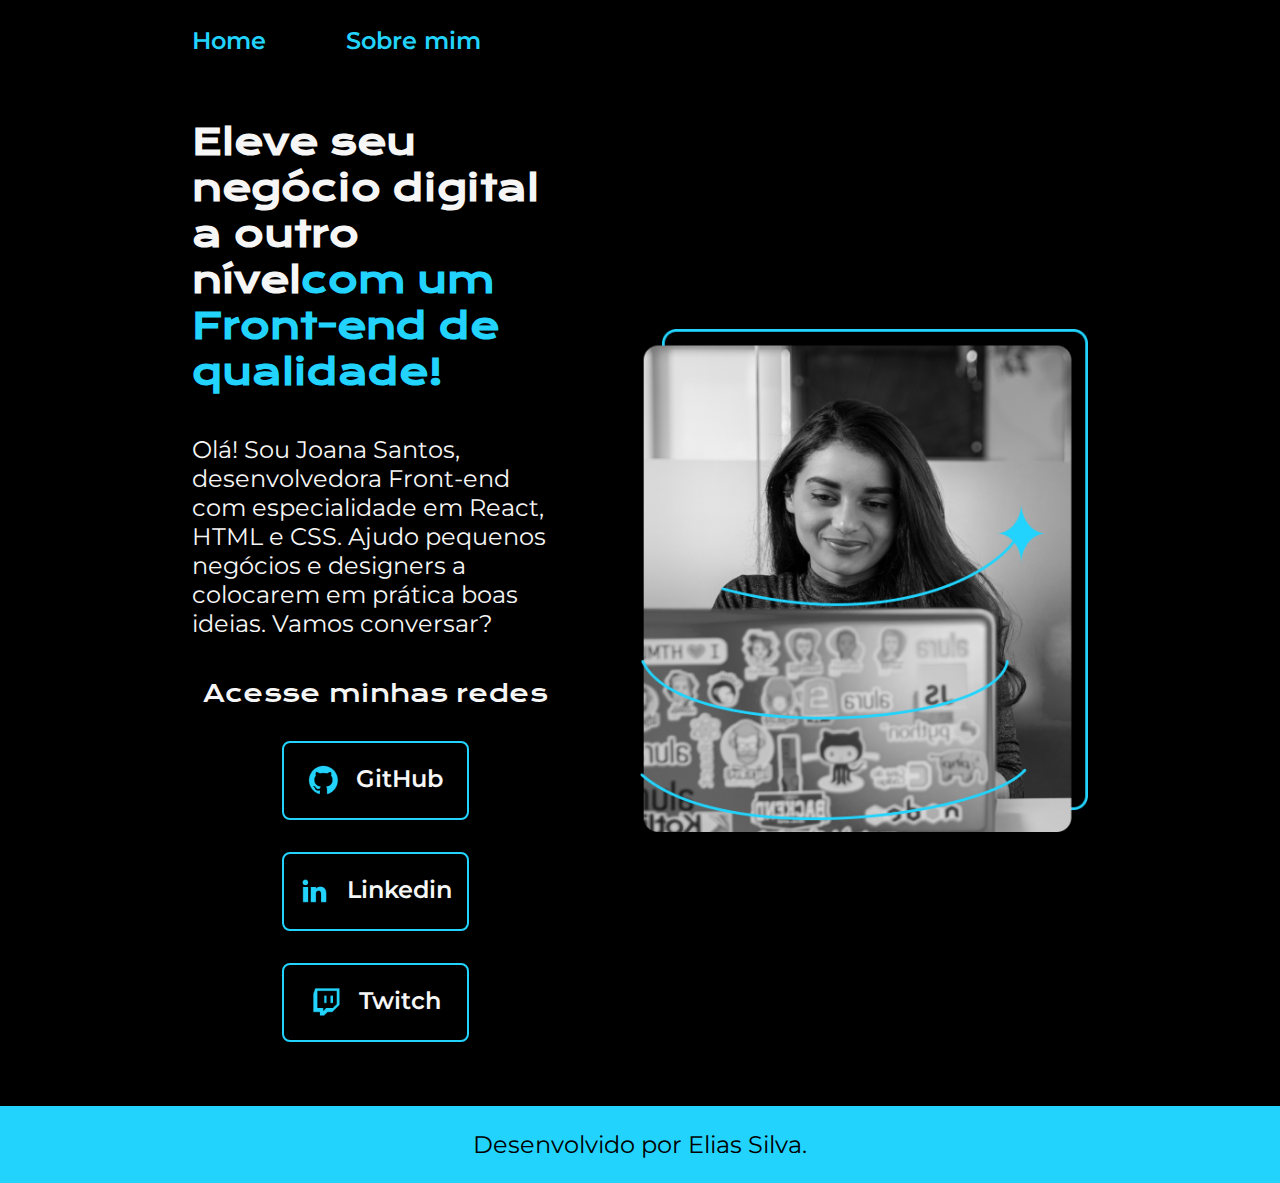
<file: Index.html>
<!DOCTYPE html>
<html lang="pt-br">

<head>
    <meta charset="UTF-8">
    <meta http-equiv="X-UA-Compatible" content="IE=edge">
    <meta name="viewport" content="width=device-width, initial-scale=1.0">
    <title>Portifolio</title>
    <link rel="stylesheet" href="./styles/style.css">
</head>

<body>
    <header class="cabecalho">
        <nav class="cabecalho__menu">
            <a class="cabecalho__menu__link" href="Index.html">Home</a>
            <a class="cabecalho__menu__link" href="about.html">Sobre mim</a>
        </nav>
    </header>
    <main class="apresentacao">
        <section class="apresentacao__conteudo">
            <h1 class="apresentacao__conteudo__titulo">Eleve seu negócio digital a outro nível<strong 
            class="titulo-destaque">com um Front-end de qualidade!
            </strong></h1>
            <p class="apresentacao__conteudo__texto">Olá! Sou Joana Santos, desenvolvedora
            Front-end com especialidade em React, HTML e
            CSS. Ajudo pequenos negócios e designers a
            colocarem em prática boas ideias. Vamos
            conversar?</p>
            <div class="apresentacao__links">
                <h2 class="apresentacao__links__subtitulo">Acesse minhas redes</h2>              
                <a class="apresentacao__links__navegacao" href="https://github.com/">
                    <img src="./assets/github.png" alt="Logo do GitHub">
                    GitHub
                </a>
                <a class="apresentacao__links__navegacao" href="https://linkedin.com/">
                    <img src="./assets/linkedin.png" alt="Logo do linkedin">
                    Linkedin
                </a>
                <a class="apresentacao__links__navegacao" href="https://twitch.tv/">
                    <img src="./assets/twitch.png" alt="Logo da Twitch">
                    Twitch
                </a>
            </div>
        </section>
        <img class="apresentacao__imagem" src="./assets/Imagem.png" alt="Foto da Joana Santos programando">
    </main>
    <footer class="rodape">
        <p>Desenvolvido por Elias Silva.</p>
    </footer>
</body>

</html>
</file>
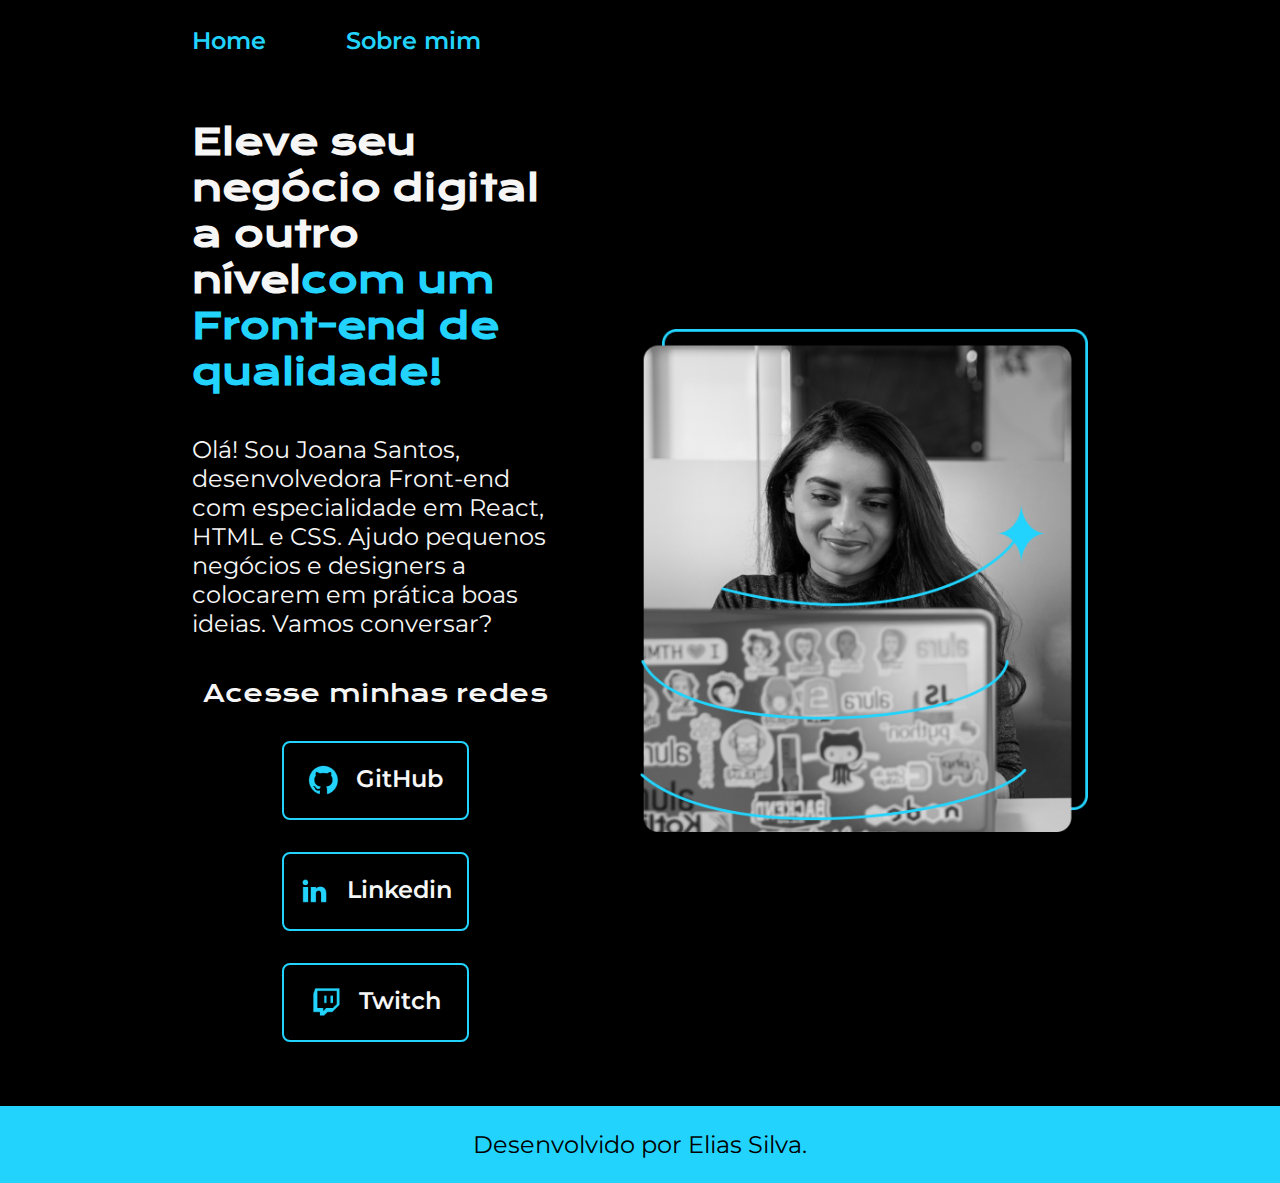
<file: index.html>
<!DOCTYPE html>
<html lang="pt-br">

<head>
    <meta charset="UTF-8">
    <meta http-equiv="X-UA-Compatible" content="IE=edge">
    <meta name="viewport" content="width=device-width, initial-scale=1.0">
    <title>Portifolio</title>
    <link rel="stylesheet" href="./styles/style.css">
</head>

<body>
    <header class="cabecalho">
        <nav class="cabecalho__menu">
            <a class="cabecalho__menu__link" href="index.html">Home</a>
            <a class="cabecalho__menu__link" href="about.html">Sobre mim</a>
        </nav>
    </header>
    <main class="apresentacao">
        <section class="apresentacao__conteudo">
            <h1 class="apresentacao__conteudo__titulo">Eleve seu negócio digital a outro nível<strong 
            class="titulo-destaque">com um Front-end de qualidade!
            </strong></h1>
            <p class="apresentacao__conteudo__texto">Olá! Sou Joana Santos, desenvolvedora
            Front-end com especialidade em React, HTML e
            CSS. Ajudo pequenos negócios e designers a
            colocarem em prática boas ideias. Vamos
            conversar?</p>
            <div class="apresentacao__links">
                <h2 class="apresentacao__links__subtitulo">Acesse minhas redes</h2>              
                <a class="apresentacao__links__navegacao" href="https://github.com/">
                    <img src="./assets/github.png" alt="Logo do GitHub">
                    GitHub
                </a>
                <a class="apresentacao__links__navegacao" href="https://linkedin.com/">
                    <img src="./assets/linkedin.png" alt="Logo do linkedin">
                    Linkedin
                </a>
                <a class="apresentacao__links__navegacao" href="https://twitch.tv/">
                    <img src="./assets/twitch.png" alt="Logo da Twitch">
                    Twitch
                </a>
            </div>
        </section>
        <img class="apresentacao__imagem" src="./assets/Imagem.png" alt="Foto da Joana Santos programando">
    </main>
    <footer class="rodape">
        <p>Desenvolvido por Elias Silva.</p>
    </footer>
</body>

</html>
</file>
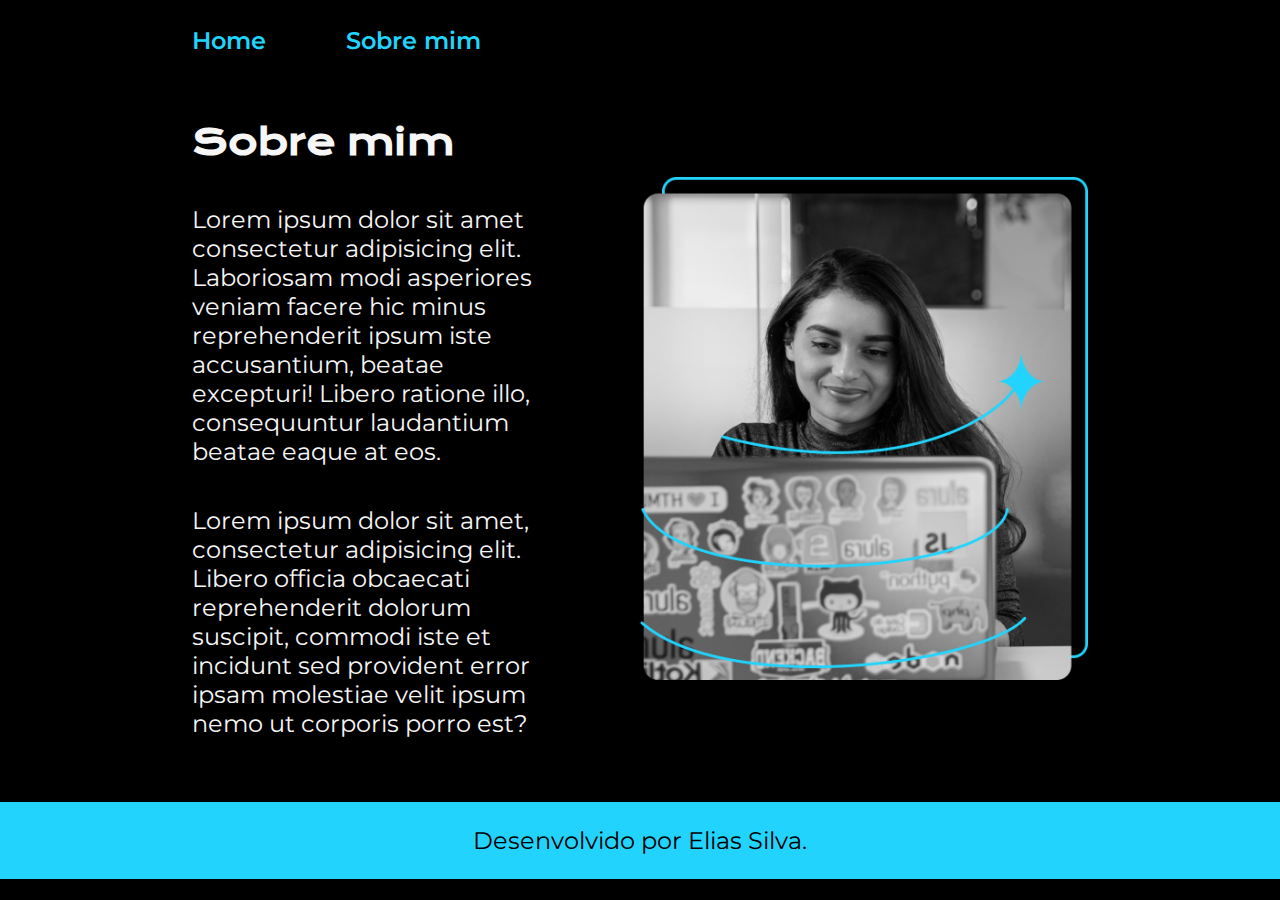
<file: about.html>
<!DOCTYPE html>
<html lang="pt-br">
<head>
    <meta charset="UTF-8">
    <meta http-equiv="X-UA-Compatible" content="IE=edge">
    <meta name="viewport" content="width=device-width, initial-scale=1.0">
    <title>Sobre mim</title>
    <link rel="stylesheet" href="./styles/style.css">
</head>
<body>
    <header class="cabecalho">
        <nav class="cabecalho__menu">
            <a class="cabecalho__menu__link" href="index.html">Home</a>
            <a class="cabecalho__menu__link" href="about.html">Sobre mim</a>
        </nav>
    </header>
    <main class="apresentacao">
        <section class="apresentacao__conteudo">
            <h1 class="apresentacao__conteudo__titulo">Sobre mim</h1>
            <p class="apresentacao__conteudo__texto"> Lorem ipsum dolor sit amet consectetur adipisicing elit. Laboriosam modi asperiores veniam facere hic minus reprehenderit ipsum iste accusantium, beatae excepturi! Libero ratione illo, consequuntur laudantium beatae eaque at eos.</p>
            <p class="apresentacao__conteudo__texto">Lorem ipsum dolor sit amet, consectetur adipisicing elit. Libero officia obcaecati reprehenderit dolorum suscipit, commodi iste et incidunt sed provident error ipsam molestiae velit ipsum nemo ut corporis porro est?</p>

        </section>
        <img class="apresentacao__imagem" src="./assets/Imagem.png" alt="Foto da Joana Santos programando">

   </main>
   <footer class="rodape">
        <p>Desenvolvido por Elias Silva.</p>
   </footer>
    
</body>
</html>
</file>
<file: styles/style.css>
@import url('https://fonts.googleapis.com/css2?family=Krona+One&family=Montserrat:wght@400;600&display=swap');

:root{
    --cor-primaria: #000000;
    --cor-secundaria: #F6F6F6;
    --cor-terciaria: #22D4FD;
    --cor-hover: #272727;

    --fonte-primaria: 'Krona One', sans-serif;
    --fonte-secundaria: 'Montserrat', sans-serif;
}

*{
    margin: 0;
    padding: 0;
}

body{
    box-sizing: border-box;
    background-color: var(--cor-primaria);
    color: var(--cor-secundaria);
}

.cabecalho{
    padding: 2% 0% 0% 15%;
}

.cabecalho__menu{
    display: flex;
    gap: 80px;
}

.cabecalho__menu__link{
    font-family: var(--fonte-secundaria);
    font-size: 1.5rem;
    font-weight: 600;
    color: var(--cor-terciaria);
    text-decoration: none;
}

.apresentacao{
   padding: 5% 15%;
    display: flex;
    align-items: center;
    justify-content: space-between;
    gap: 82px;
}
.apresentacao__conteudo{
    width: 50%;
    display: flex;
    flex-direction: column;
    gap: 40px;
}

.apresentacao__conteudo__titulo{
    font-size: 2.25rem;
    font-family: var(--fonte-primaria);
}

.titulo-destaque{
    color: var(--cor-terciaria);
}

.apresentacao__conteudo__texto{
    font-size: 1.5rem;
    font-family: var(--fonte-secundaria)
}

.apresentacao__links{
    display: flex;
    flex-direction: column;
    justify-content: space-between;
    align-items: center;
    gap: 32px;
}

.apresentacao__links__subtitulo{
    font-family: var(--fonte-primaria);
    font-weight: 400;
    font-size: 1.5rem;
}

.apresentacao__links__navegacao{
    display: flex;
    justify-content: center;
    gap: 16px;
    border: 2px solid var(--cor-terciaria);
    width: 50%;
    text-align: center;
    border-radius: 8px;
    font-size: 1.5rem;
    font-weight: 600;
    padding: 21.5px 0;
    text-decoration: none;
    color: var(--cor-secundaria);
    font-family: var(--fonte-secundaria)
}

.apresentacao__links__link:hover{
    cursor: pointer;
    background-color: var(--cor-hover);
    
}
.apresentacao__imagem{
    width: 50%;
}

.rodape{
    padding: 24px;
    color: var(--cor-primaria);
    background-color: var(--cor-terciaria);
    text-align: center;
    font-family: var(--fonte-secundaria);
    font-size: 1.5rem;
    font-weight: 400;

}

@media (max-width: 1200px){
    .cabecalho{
        padding: 10%;
    }

    .cabecalho__menu{
        justify-content: center;
    }
    .apresentacao{
        flex-direction: column-reverse;
        padding: 5%;
        
    }
    .apresentacao__conteudo{
        width: auto;
       
    }


   
}
</file>
